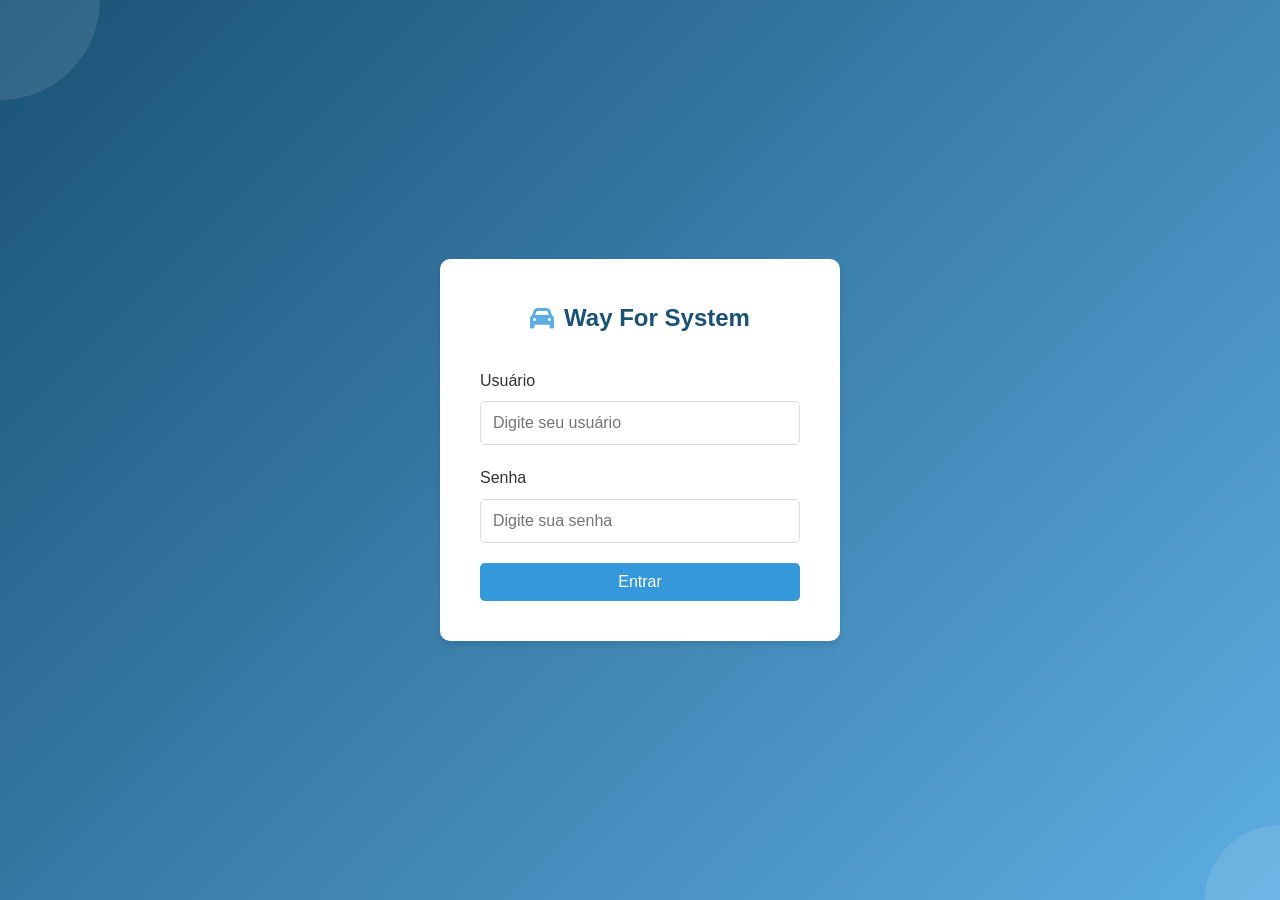
<file: index.html>
<!DOCTYPE html>
<html lang="pt-BR">
<head>
    <meta charset="UTF-8">
    <meta name="viewport" content="width=device-width, initial-scale=1.0">
    <title>Way For System - Gestão Automotiva</title>
    <link rel="stylesheet" href="https://cdnjs.cloudflare.com/ajax/libs/font-awesome/6.4.0/css/all.min.css">
    <style>
        :root {
            --primary: #1a5276;
            --secondary: #3498db;
            --accent: #e74c3c;
            --success: #27ae60;
            --warning: #f39c12;
            --light: #ecf0f1;
            --dark: #2c3e50;
            --shadow: 0 4px 6px rgba(0,0,0,0.1);
            --water-blue: #5dade2;
            --soap: #aed6f1;
        }

        * {
            margin: 0;
            padding: 0;
            box-sizing: border-box;
            font-family: 'Segoe UI', Tahoma, Geneva, Verdana, sans-serif;
        }

        body {
            background-color: #f5f7fa;
            color: #333;
            line-height: 1.6;
            background-image: linear-gradient(to bottom right, #e8f4f8, #d6eaf8);
        }

        .login-container {
            display: flex;
            justify-content: center;
            align-items: center;
            min-height: 100vh;
            background: linear-gradient(135deg, var(--primary), var(--water-blue));
            padding: 20px;
            position: relative;
            overflow: hidden;
        }

        .login-container::before {
            content: "";
            position: absolute;
            width: 200px;
            height: 200px;
            background: rgba(255, 255, 255, 0.1);
            border-radius: 50%;
            top: -100px;
            left: -100px;
        }

        .login-container::after {
            content: "";
            position: absolute;
            width: 150px;
            height: 150px;
            background: rgba(255, 255, 255, 0.1);
            border-radius: 50%;
            bottom: -75px;
            right: -75px;
        }

        .login-form {
            background: white;
            padding: 40px;
            border-radius: 10px;
            box-shadow: var(--shadow);
            width: 100%;
            max-width: 400px;
            position: relative;
            z-index: 1;
        }

        .login-form h2 {
            text-align: center;
            margin-bottom: 30px;
            color: var(--primary);
            display: flex;
            align-items: center;
            justify-content: center;
            gap: 10px;
        }

        .login-form h2 i {
            color: var(--water-blue);
        }

        .form-group {
            margin-bottom: 20px;
        }

        .form-group label {
            display: block;
            margin-bottom: 8px;
            font-weight: 500;
        }

        .form-group input {
            width: 100%;
            padding: 12px;
            border: 1px solid #ddd;
            border-radius: 5px;
            font-size: 16px;
            transition: border 0.3s;
        }

        .form-group input:focus {
            border-color: var(--water-blue);
            outline: none;
        }

        .btn {
            display: inline-block;
            padding: 10px 20px;
            background: var(--secondary);
            color: white;
            border: none;
            border-radius: 5px;
            font-size: 16px;
            cursor: pointer;
            transition: background 0.3s;
            text-decoration: none;
        }

        .btn:hover {
            background: #2980b9;
        }

        .btn-success {
            background: var(--success);
        }

        .btn-success:hover {
            background: #219653;
        }

        .btn-warning {
            background: var(--warning);
        }

        .btn-warning:hover {
            background: #e67e22;
        }

        .btn-danger {
            background: var(--accent);
        }

        .btn-danger:hover {
            background: #c0392b;
        }

        .btn-block {
            display: block;
            width: 100%;
        }

        .btn-sm {
            padding: 5px 10px;
            font-size: 14px;
        }

        .app-container {
            display: none;
        }

        header {
            background: var(--primary);
            color: white;
            padding: 15px 0;
            box-shadow: var(--shadow);
            position: relative;
            overflow: hidden;
        }

        header::before {
            content: "";
            position: absolute;
            width: 100%;
            height: 5px;
            background: var(--water-blue);
            bottom: 0;
            left: 0;
        }

        .header-content {
            display: flex;
            justify-content: space-between;
            align-items: center;
            max-width: 1200px;
            margin: 0 auto;
            padding: 0 20px;
        }

        .logo {
            font-size: 24px;
            font-weight: bold;
            display: flex;
            align-items: center;
            gap: 10px;
        }

        .logo::before {
            content: "🚗";
            font-size: 28px;
        }

        .user-info {
            display: flex;
            align-items: center;
            gap: 10px;
        }

        .user-info button {
            background: transparent;
            border: none;
            color: white;
            cursor: pointer;
            padding: 5px 10px;
            border-radius: 4px;
            transition: background 0.3s;
        }

        .user-info button:hover {
            background: rgba(255, 255, 255, 0.1);
        }

        nav {
            background: white;
            box-shadow: var(--shadow);
        }

        .nav-container {
            max-width: 1200px;
            margin: 0 auto;
            padding: 0 20px;
        }

        .nav-tabs {
            display: flex;
            list-style: none;
            flex-wrap: wrap;
        }

        .nav-tabs li {
            padding: 15px 20px;
            cursor: pointer;
            border-bottom: 3px solid transparent;
            transition: all 0.3s;
            position: relative;
        }

        .nav-tabs li.active {
            border-bottom: 3px solid var(--secondary);
            color: var(--secondary);
            font-weight: 500;
        }

        .nav-tabs li:hover {
            background: #f8f9fa;
        }

        .main-content {
            max-width: 1200px;
            margin: 20px auto;
            padding: 0 20px;
        }

        .tab-content {
            display: none;
            background: white;
            border-radius: 8px;
            box-shadow: var(--shadow);
            padding: 20px;
            margin-top: 20px;
        }

        .tab-content.active {
            display: block;
        }

        .page-header {
            display: flex;
            justify-content: space-between;
            align-items: center;
            margin-bottom: 20px;
            padding-bottom: 10px;
            border-bottom: 1px solid #eee;
        }

        .page-header h2 {
            color: var(--primary);
        }

        .stats-container {
            display: grid;
            grid-template-columns: repeat(auto-fit, minmax(200px, 1fr));
            gap: 20px;
            margin-bottom: 30px;
        }

        .stat-card {
            background: white;
            border-radius: 8px;
            box-shadow: var(--shadow);
            padding: 20px;
            text-align: center;
            border-top: 4px solid var(--secondary);
            transition: transform 0.3s;
        }

        .stat-card:hover {
            transform: translateY(-5px);
        }

        .stat-card h3 {
            font-size: 14px;
            color: #7f8c8d;
            margin-bottom: 10px;
        }

        .stat-card .value {
            font-size: 28px;
            font-weight: bold;
            color: var(--primary);
        }

        .stat-card.success {
            border-top-color: var(--success);
        }

        .stat-card.warning {
            border-top-color: var(--warning);
        }

        .stat-card.danger {
            border-top-color: var(--accent);
        }

        table {
            width: 100%;
            border-collapse: collapse;
            margin-top: 20px;
        }

        table th, table td {
            padding: 12px 15px;
            text-align: left;
            border-bottom: 1px solid #eee;
        }

        table th {
            background: #f8f9fa;
            font-weight: 600;
            color: var(--primary);
        }

        table tr:hover {
            background: #f8f9fa;
        }

        .status-badge {
            display: inline-block;
            padding: 5px 10px;
            border-radius: 20px;
            font-size: 12px;
            font-weight: 500;
        }

        .status-pago {
            background: #d5f4e6;
            color: var(--success);
        }

        .status-pendente {
            background: #fef5e7;
            color: var(--warning);
        }

        .status-vencido {
            background: #fde8e6;
            color: var(--accent);
        }

        .form-row {
            display: grid;
            grid-template-columns: repeat(auto-fit, minmax(200px, 1fr));
            gap: 15px;
            margin-bottom: 15px;
        }

        .form-control {
            margin-bottom: 15px;
        }

        .form-control label {
            display: block;
            margin-bottom: 5px;
            font-weight: 500;
        }

        .form-control input, .form-control select {
            width: 100%;
            padding: 10px;
            border: 1px solid #ddd;
            border-radius: 5px;
        }

        .form-control input:focus, .form-control select:focus {
            border-color: var(--water-blue);
            outline: none;
        }

        .alert {
            padding: 12px 15px;
            border-radius: 5px;
            margin-bottom: 20px;
        }

        .alert-success {
            background: #d5f4e6;
            color: var(--success);
            border: 1px solid #a3e4c1;
        }

        .alert-warning {
            background: #fef5e7;
            color: var(--warning);
            border: 1px solid #fad7a0;
        }

        .alert-danger {
            background: #fde8e6;
            color: var(--accent);
            border: 1px solid #f5b7b1;
        }

        .modal {
            display: none;
            position: fixed;
            top: 0;
            left: 0;
            width: 100%;
            height: 100%;
            background: rgba(0,0,0,0.5);
            z-index: 1000;
            justify-content: center;
            align-items: center;
            padding: 20px;
        }

        .modal-content {
            background: white;
            border-radius: 8px;
            width: 100%;
            max-width: 500px;
            padding: 20px;
            box-shadow: 0 5px 15px rgba(0,0,0,0.2);
            max-height: 90vh;
            overflow-y: auto;
        }

        .modal-header {
            display: flex;
            justify-content: space-between;
            align-items: center;
            margin-bottom: 20px;
            padding-bottom: 10px;
            border-bottom: 1px solid #eee;
        }

        .modal-header h3 {
            color: var(--primary);
        }

        .close-modal {
            background: none;
            border: none;
            font-size: 20px;
            cursor: pointer;
            color: #7f8c8d;
        }

        .report-filters {
            background: #f8f9fa;
            padding: 20px;
            border-radius: 8px;
            margin-bottom: 20px;
        }

        .report-summary {
            display: grid;
            grid-template-columns: repeat(auto-fit, minmax(200px, 1fr));
            gap: 15px;
            margin-bottom: 20px;
        }

        .summary-card {
            background: white;
            border-radius: 8px;
            padding: 15px;
            box-shadow: var(--shadow);
            text-align: center;
        }

        .summary-card h4 {
            font-size: 14px;
            color: #7f8c8d;
            margin-bottom: 10px;
        }

        .summary-card .value {
            font-size: 20px;
            font-weight: bold;
            color: var(--primary);
        }

        .print-btn {
            margin-bottom: 20px;
        }

        .tabs-container {
            display: flex;
            margin-bottom: 20px;
            border-bottom: 1px solid #ddd;
        }

        .tab-button {
            padding: 10px 20px;
            background: none;
            border: none;
            cursor: pointer;
            border-bottom: 3px solid transparent;
            transition: all 0.3s;
        }

        .tab-button.active {
            border-bottom: 3px solid var(--secondary);
            color: var(--secondary);
            font-weight: 500;
        }

        .tab-panel {
            display: none;
        }

        .tab-panel.active {
            display: block;
        }

        .login-info {
            margin-top: 20px;
            text-align: center;
            font-size: 14px;
            color: #7f8c8d;
            background: #f8f9fa;
            padding: 10px;
            border-radius: 5px;
        }

        .produtos-container {
            margin: 15px 0;
            padding: 15px;
            border: 1px solid #ddd;
            border-radius: 5px;
            background: #f9f9f9;
        }

        .lista-produtos {
            list-style: none;
            margin: 10px 0;
            padding: 0;
        }

        .lista-produtos li {
            padding: 8px;
            margin: 5px 0;
            background: white;
            border-radius: 4px;
            display: flex;
            justify-content: space-between;
            align-items: center;
        }

        .produto-quantidade {
            display: flex;
            gap: 10px;
            align-items: center;
        }

        .produto-quantidade input {
            width: 80px;
        }

        .financeiro-summary {
            display: grid;
            grid-template-columns: repeat(auto-fit, minmax(200px, 1fr));
            gap: 15px;
            margin: 20px 0;
        }

        .report-table {
            width: 100%;
            border-collapse: collapse;
            margin-top: 15px;
        }

        .report-table th,
        .report-table td {
            border: 1px solid #ddd;
            padding: 10px;
            text-align: left;
        }

        .report-table th {
            background-color: #f8f9fa;
            font-weight: 600;
        }

        .report-table tr:nth-child(even) {
            background-color: #f9f9f9;
        }

        @media (max-width: 768px) {
            .nav-tabs {
                flex-direction: column;
            }

            .stats-container {
                grid-template-columns: 1fr;
            }

            .form-row {
                grid-template-columns: 1fr;
            }

            .report-summary {
                grid-template-columns: 1fr;
            }

            .page-header {
                flex-direction: column;
                align-items: flex-start;
                gap: 10px;
            }

            .header-content {
                flex-direction: column;
                gap: 10px;
                text-align: center;
            }

            .modal-content {
                padding: 15px;
            }

            table {
                display: block;
                overflow-x: auto;
            }
        }

        @media print {
            header, nav, .page-header button, .print-btn {
                display: none !important;
            }

            .tab-content {
                box-shadow: none;
                padding: 0;
            }

            body {
                background: white;
            }
        }
    </style>
<base target="_blank">
</head>
<body>
    <!-- Tela de Login -->
    <div class="login-container" id="loginScreen">
        <div class="login-form">
            <h2><i class="fas fa-car"></i> Way For System</h2>
            <div class="form-group">
                <label for="username">Usuário</label>
                <input type="text" id="username" placeholder="Digite seu usuário" autocomplete="username">
            </div>
            <div class="form-group">
                <label for="password">Senha</label>
                <input type="password" id="password" placeholder="Digite sua senha" autocomplete="current-password">
            </div>
            <button class="btn btn-block" id="loginBtn">Entrar</button>
        </div>
    </div>

    <!-- Sistema Principal -->
    <div class="app-container" id="appScreen">
        <header>
            <div class="header-content">
                <div class="logo">Way For System</div>
                <div class="user-info">
                    <span id="userName">Administrador</span>
                    <button id="logoutBtn"><i class="fas fa-sign-out-alt"></i> Sair</button>
                </div>
            </div>
        </header>

        <nav>
            <div class="nav-container">
                <ul class="nav-tabs">
                    <li class="active" data-tab="dashboard">Dashboard</li>
                    <li data-tab="clientes">Clientes</li>
                    <li data-tab="lavagens">Lavagens</li>
                    <li data-tab="estoque">Estoque</li>
                    <li data-tab="relatorios">Relatórios</li>
                    <li data-tab="admin" id="navAdmin" style="display:none; color: var(--accent);">⚙ Painel Administrativo</li>
                </ul>
            </div>
        </nav>

        <div class="main-content">
            <!-- Dashboard -->
            <div class="tab-content active" id="dashboard">
                <div class="page-header">
                    <h2>Dashboard</h2>
                    <div>
                        <button class="btn" id="refreshDashboard"><i class="fas fa-sync-alt"></i> Atualizar</button>
                    </div>
                </div>

                <div class="stats-container">
                    <div class="stat-card">
                        <h3>Clientes Ativos</h3>
                        <div class="value" id="clientesAtivos">0</div>
                    </div>
                    <div class="stat-card success">
                        <h3>Receita Total (R$)</h3>
                        <div class="value" id="receitaTotal">0</div>
                    </div>
                    <div class="stat-card warning">
                        <h3>Inadimplentes</h3>
                        <div class="value" id="inadimplentes">0</div>
                    </div>
                    <div class="stat-card danger">
                        <h3>A Receber (R$)</h3>
                        <div class="value" id="aReceber">0</div>
                    </div>
                    <div class="stat-card">
                        <h3>Lavagens Avulsas</h3>
                        <div class="value" id="lavagensAvulsas">0</div>
                    </div>
                    <div class="stat-card success">
                        <h3>Lucro Estimado (R$)</h3>
                        <div class="value" id="lucroTotal">0</div>
                    </div>
                </div>

                <div class="page-header">
                    <h3>Últimas Lavagens</h3>
                </div>
                <table id="ultimasLavagens">
                    <thead>
                        <tr>
                            <th>Data</th>
                            <th>Cliente</th>
                            <th>Placa</th>
                            <th>Serviço</th>
                            <th>Funcionário</th>
                            <th>Tipo</th>
                        </tr>
                    </thead>
                    <tbody>
                        <!-- Dados serão preenchidos via JavaScript -->
                    </tbody>
                </table>
            </div>

            <!-- Clientes -->
            <div class="tab-content" id="clientes">
                <div class="page-header">
                    <h2>Gestão de Clientes</h2>
                    <div>
                        <button class="btn" id="addClienteBtn"><i class="fas fa-plus"></i> Novo Cliente</button>
                    </div>
                </div>

                <div class="alert alert-warning" id="clienteAlert" style="display: none;"></div>

                <table id="clientesTable">
                    <thead>
                        <tr>
                            <th>Nome</th>
                            <th>Telefone</th>
                            <th>Placa</th>
                            <th>Veículo</th>
                            <th>Plano</th>
                            <th>Mensalidade</th>
                            <th>Vencimento</th>
                            <th>Status</th>
                            <th>Ações</th>
                        </tr>
                    </thead>
                    <tbody>
                        <!-- Dados serão preenchidos via JavaScript -->
                    </tbody>
                </table>
            </div>

            <!-- Lavagens -->
            <div class="tab-content" id="lavagens">
                <div class="page-header">
                    <h2>Controle de Lavagens</h2>
                    <div>
                        <button class="btn" id="addLavagemBtn"><i class="fas fa-plus"></i> Nova Lavagem</button>
                    </div>
                </div>

                <div class="tabs-container">
                    <button class="tab-button active" data-tab="lavagens-assinantes">Lavagens de Assinantes</button>
                    <button class="tab-button" data-tab="lavagens-avulsas">Lavagens Avulsas</button>
                    <button class="tab-button" data-tab="lavagens-vendas">Venda de Produtos</button>
                    <button class="tab-button" data-tab="lavagens-servicos">Prestação de Serviço</button>
                </div>

                <div class="alert alert-success" id="lavagemAlert" style="display: none;"></div>

                <div class="tab-panel active" id="lavagens-assinantes">
                    <table id="lavagensTable">
                        <thead>
                            <tr>
                                <th>Data</th>
                                <th>Cliente</th>
                                <th>Placa</th>
                                <th>Serviço</th>
                                <th>Funcionário</th>
                                <th>Observações</th>
                                <th>Ações</th>
                            </tr>
                        </thead>
                        <tbody>
                            <!-- Dados serão preenchidos via JavaScript -->
                        </tbody>
                    </table>
                </div>

                <div class="tab-panel" id="lavagens-avulsas">
                    <table id="lavagensAvulsasTable">
                        <thead>
                            <tr>
                                <th>Data</th>
                                <th>Cliente</th>
                                <th>Placa</th>
                                <th>Serviço</th>
                                <th>Funcionário</th>
                                <th>Preço (R$)</th>
                                <th>Observações</th>
                                <th>Ações</th>
                            </tr>
                        </thead>
                        <tbody>
                            <!-- Dados serão preenchidos via JavaScript -->
                        </tbody>
                    </table>
                </div>

                <!-- Venda de Produtos -->
                <div class="tab-panel" id="lavagens-vendas">
                    <div class="page-header" style="margin-top:15px;">
                        <h3>Vendas de Produtos</h3>
                        <button class="btn" id="addVendaBtn"><i class="fas fa-plus"></i> Nova Venda</button>
                    </div>
                    <table id="vendasTable">
                        <thead>
                            <tr>
                                <th>Data</th>
                                <th>Cliente</th>
                                <th>Produto</th>
                                <th>Qtd</th>
                                <th>Valor Unit.</th>
                                <th>Total (R$)</th>
                                <th>Funcionário</th>
                                <th>Ações</th>
                            </tr>
                        </thead>
                        <tbody id="vendasTableBody">
                            <tr><td colspan="8" style="text-align:center; color:#999;">Nenhuma venda registrada</td></tr>
                        </tbody>
                    </table>
                </div>

                <!-- Prestação de Serviço -->
                <div class="tab-panel" id="lavagens-servicos">
                    <div class="page-header" style="margin-top:15px;">
                        <h3>Prestação de Serviços</h3>
                        <button class="btn" id="addServicoBtn"><i class="fas fa-plus"></i> Novo Serviço</button>
                    </div>
                    <table id="servicosTable">
                        <thead>
                            <tr>
                                <th>Data</th>
                                <th>Cliente</th>
                                <th>Placa</th>
                                <th>Serviço</th>
                                <th>Descrição</th>
                                <th>Valor (R$)</th>
                                <th>Funcionário</th>
                                <th>Status</th>
                                <th>Ações</th>
                            </tr>
                        </thead>
                        <tbody id="servicosTableBody">
                            <tr><td colspan="9" style="text-align:center; color:#999;">Nenhum serviço registrado</td></tr>
                        </tbody>
                    </table>
                </div>
            </div>

            <!-- Estoque -->
            <div class="tab-content" id="estoque">
                <div class="page-header">
                    <h2>Controle de Estoque</h2>
                    <div>
                        <button class="btn" id="addProdutoBtn"><i class="fas fa-plus"></i> Novo Produto</button>
                    </div>
                </div>

                <div class="alert alert-warning" id="estoqueAlert" style="display: none;"></div>

                <table id="estoqueTable">
                    <thead>
                        <tr>
                            <th>Produto</th>
                            <th>Categoria</th>
                            <th>Unidade</th>
                            <th>Estoque</th>
                            <th>Estoque Mínimo</th>
                            <th>Preço Unitário</th>
                            <th>Valor Total</th>
                            <th>Ações</th>
                        </tr>
                    </thead>
                    <tbody>
                        <!-- Dados serão preenchidos via JavaScript -->
                    </tbody>
                </table>
            </div>

            <!-- Relatórios -->
            <div class="tab-content" id="relatorios">
                <div class="page-header">
                    <h2>Relatórios</h2>
                    <div>
                        <button class="btn btn-success" id="imprimirRelatorio"><i class="fas fa-print"></i> Imprimir</button>
                    </div>
                </div>

                <div class="report-filters">
                    <h3>Filtros do Relatório</h3>
                    <div class="form-row">
                        <div class="form-control">
                            <label for="tipoRelatorio">Tipo de Relatório</label>
                            <select id="tipoRelatorio">
                                <option value="lavagens">Lavagens</option>
                                <option value="financeiro">Financeiro</option>
                                <option value="clientes">Clientes</option>
                                <option value="estoque">Estoque</option>
                            </select>
                        </div>
                        <div class="form-control">
                            <label for="periodo">Período</label>
                            <select id="periodo">
                                <option value="hoje">Hoje</option>
                                <option value="semana">Esta Semana</option>
                                <option value="mes" selected>Este Mês</option>
                                <option value="trimestre">Este Trimestre</option>
                                <option value="ano">Este Ano</option>
                                <option value="personalizado">Personalizado</option>
                            </select>
                        </div>
                        <div class="form-control" id="dataInicioContainer" style="display: none;">
                            <label for="dataInicio">Data Início</label>
                            <input type="date" id="dataInicio">
                        </div>
                        <div class="form-control" id="dataFimContainer" style="display: none;">
                            <label for="dataFim">Data Fim</label>
                            <input type="date" id="dataFim">
                        </div>
                    </div>
                    <button class="btn btn-primary" id="gerarRelatorio"><i class="fas fa-chart-bar"></i> Gerar Relatório</button>
                </div>

                <div class="report-summary" id="resumoRelatorio" style="display: none;">
                    <div class="summary-card">
                        <h4>Total Registros</h4>
                        <div class="value" id="totalRegistros">0</div>
                    </div>
                    <div class="summary-card">
                        <h4>Receita Total</h4>
                        <div class="value" id="receitaPeriodo">R$ 0</div>
                    </div>
                    <div class="summary-card">
                        <h4>Lucro Estimado</h4>
                        <div class="value" id="lucroPeriodo">R$ 0</div>
                    </div>
                    <div class="summary-card">
                        <h4>Clientes Ativos</h4>
                        <div class="value" id="clientesPeriodo">0</div>
                    </div>
                </div>

                <div id="conteudoRelatorio">
                    <!-- Conteúdo do relatório será gerado aqui -->
                </div>
            </div>
        </div>
    </div>

    <!-- Painel Administrativo (apenas admin) -->
    <div class="tab-content" id="admin">
        <div class="page-header">
            <h2>⚙ Painel Administrativo</h2>
        </div>

        <div class="tabs-container">
            <button class="tab-button active" data-subtab="admin-usuarios">Usuários</button>
            <button class="tab-button" data-subtab="admin-permissoes">Permissões</button>
        </div>

        <!-- Usuários -->
        <div class="tab-panel active" id="admin-usuarios">
            <div class="page-header" style="margin-top:15px;">
                <h3>Gerenciamento de Usuários</h3>
                <button class="btn" id="addUsuarioBtn"><i class="fas fa-plus"></i> Novo Usuário</button>
            </div>
            <div class="alert" id="adminAlert" style="display:none;"></div>
            <table id="usuariosTable">
                <thead>
                    <tr>
                        <th>Nome</th>
                        <th>Usuário</th>
                        <th>Nível</th>
                        <th>Status</th>
                        <th>Ações</th>
                    </tr>
                </thead>
                <tbody></tbody>
            </table>
        </div>

        <!-- Permissões -->
        <div class="tab-panel" id="admin-permissoes">
            <div style="margin-top:15px;">
                <h3>Níveis de Acesso</h3>
                <div class="stats-container" style="margin-top:20px;">
                    <div class="stat-card">
                        <h3>👑 Administrador</h3>
                        <p style="font-size:13px; color:#555; margin-top:8px;">Acesso total: Dashboard, Clientes, Lavagens, Estoque, Relatórios e Painel Administrativo.</p>
                    </div>
                    <div class="stat-card warning">
                        <h3>🧑‍💼 Gerente</h3>
                        <p style="font-size:13px; color:#555; margin-top:8px;">Acesso a: Estoque, Lavagens e Clientes.</p>
                    </div>
                    <div class="stat-card success">
                        <h3>👷 Funcionário</h3>
                        <p style="font-size:13px; color:#555; margin-top:8px;">Acesso a: Lavagens e Clientes.</p>
                    </div>
                </div>
            </div>
        </div>
    </div>

    <!-- Modal para adicionar/editar cliente -->
    <div class="modal" id="clienteModal">
        <div class="modal-content">
            <div class="modal-header">
                <h3 id="clienteModalTitle">Adicionar Cliente</h3>
                <button class="close-modal">&times;</button>
            </div>
            <form id="clienteForm">
                <div class="form-row">
                    <div class="form-control">
                        <label for="clienteNome">Nome</label>
                        <input type="text" id="clienteNome" required>
                    </div>
                    <div class="form-control">
                        <label for="clienteTelefone">Telefone</label>
                        <input type="text" id="clienteTelefone">
                    </div>
                </div>
                <div class="form-row">
                    <div class="form-control">
                        <label for="clientePlaca">Placa</label>
                        <input type="text" id="clientePlaca" required>
                    </div>
                    <div class="form-control">
                        <label for="clienteVeiculo">Tipo de Veículo</label>
                        <select id="clienteVeiculo" onchange="toggleOutroVeiculo(this)">
                            <option value="Carro">Carro</option>
                            <option value="Moto">Moto</option>
                            <option value="SUV">SUV</option>
                            <option value="Caminhonete">Caminhonete</option>
                            <option value="Outro">Outro</option>
                        </select>
                    </div>
                </div>
                <div class="form-row" id="outroVeiculoRow" style="display:none;">
                    <div class="form-control">
                        <label for="clienteVeiculoOutro">Descreva o tipo de veículo</label>
                        <input type="text" id="clienteVeiculoOutro" placeholder="Ex: Caminhão, Van, Micro-ônibus...">
                    </div>
                </div>
                <div class="form-row">
                    <div class="form-control">
                        <label for="clientePlano">Plano</label>
                        <select id="clientePlano">
                            <option value="Mensal">Mensal</option>
                            <option value="Trimestral">Trimestral</option>
                            <option value="Semestral">Semestral</option>
                            <option value="Anual">Anual</option>
                        </select>
                    </div>
                    <div class="form-control">
                        <label for="clienteMensalidade">Mensalidade (R$)</label>
                        <input type="number" id="clienteMensalidade" value="500" required>
                    </div>
                </div>
                <div class="form-row">
                    <div class="form-control">
                        <label for="clienteInicio">Data de Início</label>
                        <input type="date" id="clienteInicio" required>
                    </div>
                    <div class="form-control">
                        <label for="clienteVencimento">Data de Vencimento</label>
                        <input type="date" id="clienteVencimento" required>
                    </div>
                </div>
                <div class="form-control">
                    <label for="clienteStatus">Status do Pagamento</label>
                    <select id="clienteStatus">
                        <option value="Pago">Pago</option>
                        <option value="Pendente">Pendente</option>
                        <option value="Vencido">Vencido</option>
                    </select>
                </div>
                <div class="form-control">
                    <label for="clienteObservacoes">Observações</label>
                    <input type="text" id="clienteObservacoes">
                </div>
                <div style="margin-top: 20px; display: flex; gap: 10px;">
                    <button type="submit" class="btn btn-success">Salvar</button>
                    <button type="button" class="btn btn-danger close-modal">Cancelar</button>
                </div>
            </form>
        </div>
    </div>

    <!-- Modal para adicionar lavagem -->
    <div class="modal" id="lavagemModal">
        <div class="modal-content">
            <div class="modal-header">
                <h3>Registrar Lavagem</h3>
                <button class="close-modal">&times;</button>
            </div>
            <form id="lavagemForm">
                <div class="form-row">
                    <div class="form-control">
                        <label for="lavagemData">Data</label>
                        <input type="date" id="lavagemData" required>
                    </div>
                    <div class="form-control">
                        <label for="lavagemTipo">Tipo de Lavagem</label>
                        <select id="lavagemTipo" required>
                            <option value="assinante">Lavagem de Assinante</option>
                            <option value="avulsa">Lavagem Avulsa</option>
                        </select>
                    </div>
                </div>
                <div class="form-row">
                    <div class="form-control">
                        <label for="lavagemCliente">Cliente</label>
                        <select id="lavagemCliente" required>
                            <!-- Opções serão preenchidas via JavaScript -->
                        </select>
                    </div>
                    <div class="form-control">
                        <label for="lavagemPlaca">Placa</label>
                        <input type="text" id="lavagemPlaca" required>
                    </div>
                </div>
                <div class="form-row">
                    <div class="form-control">
                        <label for="lavagemServico">Tipo de Serviço</label>
                        <select id="lavagemServico" required>
                            <option value="Lavagem Simples">Lavagem Simples</option>
                            <option value="Lavagem Completa">Lavagem Completa</option>
                            <option value="Lavagem com Cera">Lavagem com Cera</option>
                            <option value="Polimento">Polimento</option>
                            <option value="Higienização">Higienização</option>
                        </select>
                    </div>
                    <div class="form-control" id="precoContainer">
                        <label for="precolavagem">Preço Unitário (R$)</label>
                        <input type="number" id="precolavagem" step="0.01" min="0" placeholder="0,00">
                    </div>
                </div>

                <!-- Seção de produtos utilizados -->
                <div class="produtos-container">
                    <h4>Produtos Utilizados</h4>
                    <div class="form-row">
                        <div class="form-control">
                            <label for="lavagemProdutos">Produto</label>
                            <select id="lavagemProdutos">
                                <!-- Opções preenchidas via JavaScript -->
                            </select>
                        </div>
                        <div class="form-control produto-quantidade">
                            <label for="produtoQuantidadeUsada">Quantidade</label>
                            <input type="number" id="produtoQuantidadeUsada" min="1" value="1">
                        </div>
                    </div>
                    <button type="button" class="btn" id="adicionarProdutoBtn">
                        <i class="fas fa-plus"></i> Adicionar Produto
                    </button>
                    <ul class="lista-produtos" id="listaProdutosUtilizados">
                        <!-- Produtos adicionados aparecerão aqui -->
                    </ul>
                </div>

                <div class="form-control">
                    <label for="lavagemFuncionario">Funcionário Responsável</label>
                    <input type="text" id="lavagemFuncionario" required>
                </div>
                <div class="form-control">
                    <label for="lavagemObservacoes">Observações</label>
                    <input type="text" id="lavagemObservacoes">
                </div>
                <div style="margin-top: 20px; display: flex; gap: 10px;">
                    <button type="submit" class="btn btn-success">Registrar</button>
                    <button type="button" class="btn btn-danger close-modal">Cancelar</button>
                </div>
            </form>
        </div>
    </div>

    <!-- Modal para adicionar produto -->
    <div class="modal" id="produtoModal">
        <div class="modal-content">
            <div class="modal-header">
                <h3 id="produtoModalTitle">Adicionar Produto</h3>
                <button class="close-modal">&times;</button>
            </div>
            <form id="produtoForm">
                <div class="form-row">
                    <div class="form-control">
                        <label for="produtoNome">Produto</label>
                        <input type="text" id="produtoNome" required>
                    </div>
                    <div class="form-control">
                        <label for="produtoCategoria">Categoria</label>
                        <select id="produtoCategoria" required>
                            <option value="Limpeza">Limpeza</option>
                            <option value="Químico">Químico</option>
                            <option value="Acessório">Acessório</option>
                            <option value="Ferragem">Ferragem</option>
                            <option value="Outros">Outros</option>
                        </select>
                    </div>
                </div>
                <div class="form-row">
                    <div class="form-control">
                        <label for="produtoUnidade">Unidade</label>
                        <select id="produtoUnidade" required>
                            <option value="Unidade">Unidade</option>
                            <option value="Litro">Litro</option>
                            <option value="Kg">Kg</option>
                            <option value="Pacote">Pacote</option>
                            <option value="Caixa">Caixa</option>
                        </select>
                    </div>
                    <div class="form-control">
                        <label for="produtoQuantidade">Quantidade em Estoque</label>
                        <input type="number" id="produtoQuantidade" required>
                    </div>
                </div>
                <div class="form-row">
                    <div class="form-control">
                        <label for="produtoEstoqueMin">Estoque Mínimo</label>
                        <input type="number" id="produtoEstoqueMin" required>
                    </div>
                    <div class="form-control">
                        <label for="produtoPreco">Preço Unitário (R$)</label>
                        <input type="number" step="0.01" id="produtoPreco" required>
                    </div>
                </div>
                <div style="margin-top: 20px; display: flex; gap: 10px;">
                    <button type="submit" class="btn btn-success">Salvar</button>
                    <button type="button" class="btn btn-danger close-modal">Cancelar</button>
                </div>
            </form>
        </div>
    </div>

    <!-- Modal para venda de produto -->
    <div class="modal" id="vendaModal">
        <div class="modal-content">
            <div class="modal-header">
                <h3>Registrar Venda de Produto</h3>
                <button class="close-modal">&times;</button>
            </div>
            <form id="vendaForm">
                <div class="form-row">
                    <div class="form-control">
                        <label for="vendaData">Data</label>
                        <input type="date" id="vendaData" required>
                    </div>
                    <div class="form-control">
                        <label for="vendaCliente">Cliente</label>
                        <select id="vendaCliente" required>
                            <option value="">Selecione um cliente</option>
                            <option value="avulso">Cliente Avulso</option>
                        </select>
                    </div>
                </div>
                <div class="form-row">
                    <div class="form-control">
                        <label for="vendaProduto">Produto</label>
                        <select id="vendaProduto" required>
                            <option value="">Selecione o produto</option>
                        </select>
                    </div>
                    <div class="form-control">
                        <label for="vendaQuantidade">Quantidade</label>
                        <input type="number" id="vendaQuantidade" min="1" value="1" required>
                    </div>
                </div>
                <div class="form-row">
                    <div class="form-control">
                        <label for="vendaValorUnit">Valor Unitário (R$)</label>
                        <input type="number" step="0.01" id="vendaValorUnit" required>
                    </div>
                    <div class="form-control">
                        <label for="vendaFuncionario">Funcionário</label>
                        <input type="text" id="vendaFuncionario" required>
                    </div>
                </div>
                <div class="form-control">
                    <label for="vendaObs">Observações</label>
                    <input type="text" id="vendaObs">
                </div>
                <div style="margin-top:20px; display:flex; gap:10px;">
                    <button type="submit" class="btn btn-success">Registrar Venda</button>
                    <button type="button" class="btn btn-danger close-modal">Cancelar</button>
                </div>
            </form>
        </div>
    </div>

    <!-- Modal para prestação de serviço -->
    <div class="modal" id="servicoModal">
        <div class="modal-content">
            <div class="modal-header">
                <h3>Registrar Prestação de Serviço</h3>
                <button class="close-modal">&times;</button>
            </div>
            <form id="servicoForm">
                <div class="form-row">
                    <div class="form-control">
                        <label for="servicoData">Data</label>
                        <input type="date" id="servicoData" required>
                    </div>
                    <div class="form-control">
                        <label for="servicoCliente">Cliente</label>
                        <select id="servicoCliente" required>
                            <option value="">Selecione um cliente</option>
                            <option value="avulso">Cliente Avulso</option>
                        </select>
                    </div>
                </div>
                <div class="form-row">
                    <div class="form-control">
                        <label for="servicoPlaca">Placa</label>
                        <input type="text" id="servicoPlaca" required>
                    </div>
                    <div class="form-control">
                        <label for="servicoTipo">Tipo de Serviço</label>
                        <select id="servicoTipo" required>
                            <option value="Polimento">Polimento</option>
                            <option value="Cristalização">Cristalização</option>
                            <option value="Higienização Interna">Higienização Interna</option>
                            <option value="Recuperação de Faróis">Recuperação de Faróis</option>
                            <option value="Tratamento de Couro">Tratamento de Couro</option>
                            <option value="Plotagem">Plotagem</option>
                            <option value="Outro">Outro</option>
                        </select>
                    </div>
                </div>
                <div class="form-row">
                    <div class="form-control">
                        <label for="servicoDescricao">Descrição</label>
                        <input type="text" id="servicoDescricao" placeholder="Detalhes do serviço">
                    </div>
                    <div class="form-control">
                        <label for="servicoValor">Valor (R$)</label>
                        <input type="number" step="0.01" id="servicoValor" required>
                    </div>
                </div>
                <div class="form-row">
                    <div class="form-control">
                        <label for="servicoFuncionario">Funcionário Responsável</label>
                        <input type="text" id="servicoFuncionario" required>
                    </div>
                    <div class="form-control">
                        <label for="servicoStatus">Status</label>
                        <select id="servicoStatus">
                            <option value="Pendente">Pendente</option>
                            <option value="Em Andamento">Em Andamento</option>
                            <option value="Concluído">Concluído</option>
                        </select>
                    </div>
                </div>
                <div style="margin-top:20px; display:flex; gap:10px;">
                    <button type="submit" class="btn btn-success">Registrar Serviço</button>
                    <button type="button" class="btn btn-danger close-modal">Cancelar</button>
                </div>
            </form>
        </div>
    </div>

    <!-- Modal para adicionar usuário -->
    <div class="modal" id="usuarioModal">
        <div class="modal-content">
            <div class="modal-header">
                <h3 id="usuarioModalTitle">Novo Usuário</h3>
                <button class="close-modal">&times;</button>
            </div>
            <form id="usuarioForm">
                <div class="form-row">
                    <div class="form-control">
                        <label for="usuarioNome">Nome Completo</label>
                        <input type="text" id="usuarioNome" required>
                    </div>
                    <div class="form-control">
                        <label for="usuarioLogin">Login</label>
                        <input type="text" id="usuarioLogin" required>
                    </div>
                </div>
                <div class="form-row">
                    <div class="form-control">
                        <label for="usuarioSenha">Senha</label>
                        <input type="password" id="usuarioSenha" placeholder="Deixe em branco para não alterar">
                    </div>
                    <div class="form-control">
                        <label for="usuarioNivel">Nível de Acesso</label>
                        <select id="usuarioNivel" required>
                            <option value="administrador">👑 Administrador</option>
                            <option value="gerente">🧑‍💼 Gerente</option>
                            <option value="funcionario">👷 Funcionário</option>
                        </select>
                    </div>
                </div>
                <div class="form-control">
                    <label for="usuarioStatusAtivo">Status</label>
                    <select id="usuarioStatusAtivo">
                        <option value="ativo">Ativo</option>
                        <option value="inativo">Inativo</option>
                    </select>
                </div>
                <div style="margin-top:20px; display:flex; gap:10px;">
                    <button type="submit" class="btn btn-success">Salvar Usuário</button>
                    <button type="button" class="btn btn-danger close-modal">Cancelar</button>
                </div>
            </form>
        </div>
    </div>

    <script>
        // ========== INTEGRAÇÃO COM API ==========
        const api = {
            async request(endpoint, options = {}) {
                try {
                    const response = await fetch(`/api${endpoint}`, {
                        headers: {
                            'Content-Type': 'application/json',
                            ...options.headers
                        },
                        ...options
                    });

                    if (response.status === 401) {
                        fazerLogout();
                        throw new Error('Sessão expirada');
                    }

                    return await response.json();
                } catch (error) {
                    console.error('Erro na API:', error);
                    throw error;
                }
            },

            async login(username, password) {
                return this.request('/login', {
                    method: 'POST',
                    body: JSON.stringify({ username, password })
                });
            },

            async logout() {
                return this.request('/logout', { method: 'POST' });
            },

            async getDashboard() {
                return this.request('/dashboard');
            },

            async getClientes() {
                return this.request('/clientes');
            },

            async saveCliente(cliente) {
                const endpoint = cliente.id ? `/clientes/${cliente.id}` : '/clientes';
                const method = cliente.id ? 'PUT' : 'POST';
                return this.request(endpoint, {
                    method,
                    body: JSON.stringify(cliente)
                });
            },

            async deleteCliente(id) {
                return this.request(`/clientes/${id}`, { method: 'DELETE' });
            },

            async getLavagens() {
                return this.request('/lavagens');
            },

            async saveLavagem(lavagem) {
                return this.request('/lavagens', {
                    method: 'POST',
                    body: JSON.stringify(lavagem)
                });
            },

            async deleteLavagem(id) {
                return this.request(`/lavagens/${id}`, { method: 'DELETE' });
            },

            async getProdutos() {
                return this.request('/produtos');
            },

            async saveProduto(produto) {
                const endpoint = produto.id ? `/produtos/${produto.id}` : '/produtos';
                const method = produto.id ? 'PUT' : 'POST';
                return this.request(endpoint, {
                    method,
                    body: JSON.stringify(produto)
                });
            },

            async deleteProduto(id) {
                return this.request(`/produtos/${id}`, { method: 'DELETE' });
            },

            async getFinanceiro() {
                return this.request('/financeiro');
            }
        };

        // Estado da aplicação
        let estado = {
            usuarioLogado: null,
            clienteEditando: null,
            produtoEditando: null,
            periodoRelatorio: 'mes',
            clientes: [],
            produtos: [],
            lavagens: []
        };

        document.addEventListener('DOMContentLoaded', function() {
            const hoje = new Date().toISOString().split('T')[0];
            document.getElementById('clienteInicio').value = hoje;
            document.getElementById('lavagemData').value = hoje;

            const vencimento = new Date();
            vencimento.setDate(vencimento.getDate() + 30);
            document.getElementById('clienteVencimento').value = vencimento.toISOString().split('T')[0];

            configurarEventos();
        });

        function buscarProdutoPorId(id) {
            const idNum = parseInt(id, 10);
            if (isNaN(idNum)) return null;
            return estado.produtos.find(p => p.id == idNum);
        }

        function configurarValidacaoPlaca() {
            const campoPlaca = document.getElementById('clientePlaca');
            campoPlaca.addEventListener('blur', function() {
                const placa = this.value.toUpperCase().trim();
                if (placa) {
                    const placaExistente = estado.clientes.find(cliente => {
                        if (estado.clienteEditando && cliente.id === estado.clienteEditando.id) {
                            return false;
                        }
                        return cliente.placa.toUpperCase() === placa;
                    });
                    if (placaExistente) {
                        this.style.borderColor = 'var(--accent)';
                        this.style.backgroundColor = '#fde8e6';
                        let mensagemErro = this.parentNode.querySelector('.placa-erro');
                        if (!mensagemErro) {
                            mensagemErro = document.createElement('div');
                            mensagemErro.className = 'placa-erro';
                            mensagemErro.style.color = 'var(--accent)';
                            mensagemErro.style.fontSize = '12px';
                            mensagemErro.style.marginTop = '5px';
                            this.parentNode.appendChild(mensagemErro);
                        }
                        mensagemErro.textContent = `Placa já cadastrada para: ${placaExistente.nome}`;
                    } else {
                        this.style.borderColor = '';
                        this.style.backgroundColor = '';
                        const mensagemErro = this.parentNode.querySelector('.placa-erro');
                        if (mensagemErro) mensagemErro.remove();
                    }
                }
            });
            campoPlaca.addEventListener('input', function() {
                this.style.borderColor = '';
                this.style.backgroundColor = '';
                const mensagemErro = this.parentNode.querySelector('.placa-erro');
                if (mensagemErro) mensagemErro.remove();
            });
        }

        function configurarEventos() {
            document.getElementById('loginBtn').addEventListener('click', fazerLogin);
            document.getElementById('password').addEventListener('keypress', function(e) {
                if (e.key === 'Enter') fazerLogin();
            });
            document.getElementById('logoutBtn').addEventListener('click', fazerLogout);

            document.querySelectorAll('.nav-tabs li').forEach(tab => {
                tab.addEventListener('click', function() {
                    const tabId = this.getAttribute('data-tab');
                    alternarAba(tabId);
                });
            });

            document.querySelectorAll('.tab-button').forEach(tab => {
                tab.addEventListener('click', function() {
                    const tabId = this.getAttribute('data-tab');
                    alternarSubAba(tabId);
                });
            });

            document.getElementById('addClienteBtn').addEventListener('click', function() {
                abrirModalCliente();
            });
            document.getElementById('addLavagemBtn').addEventListener('click', function() {
                abrirModalLavagem();
            });
            document.getElementById('addProdutoBtn').addEventListener('click', function() {
                abrirModalProduto();
            });

            // ✅ CORREÇÃO: Adicionar event listeners para botões faltantes
            document.getElementById('addVendaBtn').addEventListener('click', abrirModalVenda);
            document.getElementById('addServicoBtn').addEventListener('click', abrirModalServico);
            document.getElementById('addUsuarioBtn').addEventListener('click', () => abrirModalUsuario());

            document.getElementById('refreshDashboard').addEventListener('click', function() {
                carregarDashboard();
            });

            document.querySelectorAll('.close-modal').forEach(btn => {
                btn.addEventListener('click', function() {
                    fecharTodosModais();
                });
            });

            document.getElementById('clienteForm').addEventListener('submit', salvarCliente);
            document.getElementById('lavagemForm').addEventListener('submit', salvarLavagem);
            document.getElementById('produtoForm').addEventListener('submit', salvarProduto);
            document.getElementById('vendaForm').addEventListener('submit', salvarVenda);
            document.getElementById('servicoForm').addEventListener('submit', salvarServico);
            document.getElementById('usuarioForm').addEventListener('submit', salvarUsuario);

            document.getElementById('periodo').addEventListener('change', function() {
                const periodo = this.value;
                estado.periodoRelatorio = periodo;
                if (periodo === 'personalizado') {
                    document.getElementById('dataInicioContainer').style.display = 'block';
                    document.getElementById('dataFimContainer').style.display = 'block';
                } else {
                    document.getElementById('dataInicioContainer').style.display = 'none';
                    document.getElementById('dataFimContainer').style.display = 'none';
                }
            });

            document.getElementById('gerarRelatorio').addEventListener('click', gerarRelatorio);
            document.getElementById('imprimirRelatorio').addEventListener('click', imprimirRelatorio);

            document.getElementById('lavagemTipo').addEventListener('change', function() {
                const tipo = this.value;
                const precoContainer = document.getElementById('precoContainer');
                if (tipo === 'avulsa') {
                    precoContainer.style.display = 'block';
                    document.getElementById('precolavagem').required = true;
                } else {
                    precoContainer.style.display = 'none';
                    document.getElementById('precolavagem').required = false;
                }
            });

            document.getElementById('adicionarProdutoBtn').addEventListener('click', function() {
                const produtoId = document.getElementById('lavagemProdutos').value;
                const quantidade = parseInt(document.getElementById('produtoQuantidadeUsada').value);

                if (!produtoId || produtoId === '' || isNaN(quantidade) || quantidade <= 0) {
                    alert('Selecione um produto e informe uma quantidade válida.');
                    return;
                }

                const produto = buscarProdutoPorId(produtoId);

                if (!produto) {
                    alert('Produto não encontrado no estoque.');
                    return;
                }

                if (quantidade > produto.quantidade) {
                    alert(`Quantidade indisponível em estoque. Disponível: ${produto.quantidade} ${produto.unidade}`);
                    return;
                }

                const listaProdutos = document.getElementById('listaProdutosUtilizados');
                const li = document.createElement('li');
                li.innerHTML = `
                    ${produto.produto} - ${quantidade} ${produto.unidade} 
                    <button type="button" class="btn btn-danger btn-sm" onclick="this.parentElement.remove()">
                        <i class="fas fa-times"></i>
                    </button>
                    <input type="hidden" name="produtos[]" value="${produtoId}:${quantidade}">
                `;
                listaProdutos.appendChild(li);

                document.getElementById('lavagemProdutos').value = '';
                document.getElementById('produtoQuantidadeUsada').value = '1';
            });
        }

        // ========== FUNÇÕES DE AUTENTICAÇÃO ==========
        async function fazerLogin() {
            const username = document.getElementById('username').value;
            const password = document.getElementById('password').value;
            if (!username || !password) {
                alert('Por favor, preencha todos os campos.');
                return;
            }
            try {
                const result = await api.login(username, password);
                if (result.success) {
                    estado.usuarioLogado = result.user;
                    document.getElementById('userName').textContent = result.user.nome;
                    document.getElementById('loginScreen').style.display = 'none';
                    document.getElementById('appScreen').style.display = 'block';
                    aplicarControleAcesso(result.user.nivel || 'funcionario');
                    await carregarDados();
                } else {
                    alert(result.message || 'Erro no login');
                }
            } catch (error) {
                alert('Erro ao fazer login: ' + error.message);
            }
        }

        function aplicarControleAcesso(nivel) {
            estado.nivelUsuario = nivel;
            const navAdmin = document.getElementById('navAdmin');
            const tabEstoque = document.querySelector('.nav-tabs li[data-tab="estoque"]');
            const tabRelatorios = document.querySelector('.nav-tabs li[data-tab="relatorios"]');
            const tabDashboard = document.querySelector('.nav-tabs li[data-tab="dashboard"]');

            if (nivel === 'administrador') {
                navAdmin.style.display = 'block';
                if (tabEstoque) tabEstoque.style.display = '';
                if (tabRelatorios) tabRelatorios.style.display = '';
                if (tabDashboard) tabDashboard.style.display = '';
            } else if (nivel === 'gerente') {
                navAdmin.style.display = 'none';
                if (tabEstoque) tabEstoque.style.display = '';
                if (tabRelatorios) tabRelatorios.style.display = 'none';
                if (tabDashboard) tabDashboard.style.display = 'none';
            } else {
                navAdmin.style.display = 'none';
                if (tabEstoque) tabEstoque.style.display = 'none';
                if (tabRelatorios) tabRelatorios.style.display = 'none';
                if (tabDashboard) tabDashboard.style.display = 'none';
            }
        }

        async function fazerLogout() {
            try {
                await api.logout();
            } catch (error) {
                console.error('Erro no logout:', error);
            }
            estado.usuarioLogado = null;
            estado.clientes = [];
            estado.produtos = [];
            estado.lavagens = [];
            document.getElementById('username').value = '';
            document.getElementById('password').value = '';
            document.getElementById('loginScreen').style.display = 'flex';
            document.getElementById('appScreen').style.display = 'none';
        }

        // ========== FUNÇÃO ALTERNAR ABA CORRIGIDA ==========
        async function alternarAba(abaId) {
            document.querySelectorAll('.nav-tabs li').forEach(tab => {
                tab.classList.remove('active');
            });
            document.querySelectorAll('.tab-content').forEach(content => {
                content.classList.remove('active');
            });
            document.querySelector(`.nav-tabs li[data-tab="${abaId}"]`).classList.add('active');
            document.getElementById(abaId).classList.add('active');

            if (abaId === 'dashboard') {
                await carregarDashboard();
            } else if (abaId === 'clientes') {
                await carregarClientes();
            } else if (abaId === 'lavagens') {
                await carregarLavagens();
                await carregarEstoque();
            } else if (abaId === 'estoque') {
                await carregarEstoque();
            } else if (abaId === 'admin') {
                carregarUsuarios();
            }
        }

        function alternarSubAba(subAbaId) {
            document.querySelectorAll('.tab-button').forEach(tab => {
                tab.classList.remove('active');
            });
            document.querySelectorAll('.tab-panel').forEach(panel => {
                panel.classList.remove('active');
            });
            document.querySelector(`.tab-button[data-tab="${subAbaId}"]`).classList.add('active');
            document.getElementById(subAbaId).classList.add('active');
        }

        async function carregarDados() {
            await carregarDashboard();
            await carregarClientes();
            await carregarLavagens();
            await carregarEstoque();
        }

        // ========== FUNÇÕES DE CARREGAMENTO ==========
        async function carregarDashboard() {
            try {
                const data = await api.getDashboard();
                document.getElementById('clientesAtivos').textContent = data.stats.clientesAtivos;
                document.getElementById('receitaTotal').textContent = parseFloat(data.stats.receitaTotal || 0).toFixed(2);
                document.getElementById('inadimplentes').textContent = data.stats.inadimplentes;
                document.getElementById('aReceber').textContent = parseFloat(data.stats.aReceber || 0).toFixed(2);
                document.getElementById('lavagensAvulsas').textContent = data.stats.lavagensAvulsas;
                document.getElementById('lucroTotal').textContent = parseFloat(data.stats.lucroTotal || 0).toFixed(2);

                const tbody = document.querySelector('#ultimasLavagens tbody');
                tbody.innerHTML = '';
                data.ultimasLavagens.forEach(lavagem => {
                    const tr = document.createElement('tr');
                    tr.innerHTML = `
                        <td>${formatarData(lavagem.data)}</td>
                        <td>${lavagem.clienteNome}</td>
                        <td>${lavagem.placa}</td>
                        <td>${lavagem.servico}</td>
                        <td>${lavagem.funcionario}</td>
                        <td>${lavagem.tipo === 'assinante' ? 'Assinatura' : 'Avulsa'}</td>
                    `;
                    tbody.appendChild(tr);
                });
            } catch (error) {
                console.error('Erro ao carregar dashboard:', error);
            }
        }

        async function carregarClientes() {
            try {
                const data = await api.getClientes();
                estado.clientes = data.clientes || [];
                const tbody = document.querySelector('#clientesTable tbody');
                tbody.innerHTML = '';
                estado.clientes.forEach(cliente => {
                    const tr = document.createElement('tr');
                    tr.innerHTML = `
                        <td>${cliente.nome}</td>
                        <td>${cliente.telefone || ''}</td>
                        <td>${cliente.placa}</td>
                        <td>${cliente.veiculo}</td>
                        <td>${cliente.plano}</td>
                        <td>R$ ${parseFloat(cliente.mensalidade || 0).toFixed(2)}</td>
                        <td>${formatarData(cliente.vencimento)}</td>
                        <td><span class="status-badge status-${cliente.status.toLowerCase()}">${cliente.status}</span></td>
                        <td>
                            <button class="btn btn-warning btn-sm editar-cliente" data-id="${cliente.id}"><i class="fas fa-edit"></i></button>
                            <button class="btn btn-danger btn-sm excluir-cliente" data-id="${cliente.id}"><i class="fas fa-trash"></i></button>
                        </td>
                    `;
                    tbody.appendChild(tr);
                });
                document.querySelectorAll('.editar-cliente').forEach(btn => {
                    btn.addEventListener('click', function() {
                        const id = parseInt(this.getAttribute('data-id'));
                        abrirModalCliente(id);
                    });
                });
                document.querySelectorAll('.excluir-cliente').forEach(btn => {
                    btn.addEventListener('click', function() {
                        const id = parseInt(this.getAttribute('data-id'));
                        excluirCliente(id);
                    });
                });
            } catch (error) {
                console.error('Erro ao carregar clientes:', error);
            }
        }

        async function carregarLavagens() {
            try {
                const data = await api.getLavagens();
                estado.lavagens = data.lavagens || [];

                const tbodyAssinantes = document.querySelector('#lavagensTable tbody');
                tbodyAssinantes.innerHTML = '';
                const lavagensAssinantes = estado.lavagens.filter(l => l.tipo === 'assinante');
                lavagensAssinantes.forEach(lavagem => {
                    const tr = document.createElement('tr');
                    tr.innerHTML = `
                        <td>${formatarData(lavagem.data)}</td>
                        <td>${lavagem.clienteNome}</td>
                        <td>${lavagem.placa}</td>
                        <td>${lavagem.servico}</td>
                        <td>${lavagem.funcionario}</td>
                        <td>${lavagem.observacoes || '-'}</td>
                        <td>
                            <button class="btn btn-danger btn-sm excluir-lavagem" data-id="${lavagem.id}"><i class="fas fa-trash"></i></button>
                        </td>
                    `;
                    tbodyAssinantes.appendChild(tr);
                });

                const tbodyAvulsas = document.querySelector('#lavagensAvulsasTable tbody');
                tbodyAvulsas.innerHTML = '';
                const lavagensAvulsas = estado.lavagens.filter(l => l.tipo === 'avulsa');
                lavagensAvulsas.forEach(lavagem => {
                    const tr = document.createElement('tr');
                    tr.innerHTML = `
                        <td>${formatarData(lavagem.data)}</td>
                        <td>${lavagem.clienteNome}</td>
                        <td>${lavagem.placa}</td>
                        <td>${lavagem.servico}</td>
                        <td>${lavagem.funcionario}</td>
                        <td>R$ ${parseFloat(lavagem.preco || 0).toFixed(2)}</td>
                        <td>${lavagem.observacoes || '-'}</td>
                        <td>
                            <button class="btn btn-danger btn-sm excluir-lavagem" data-id="${lavagem.id}"><i class="fas fa-trash"></i></button>
                        </td>
                    `;
                    tbodyAvulsas.appendChild(tr);
                });

                document.querySelectorAll('.excluir-lavagem').forEach(btn => {
                    btn.addEventListener('click', function() {
                        const id = parseInt(this.getAttribute('data-id'));
                        excluirLavagem(id);
                    });
                });
            } catch (error) {
                console.error('Erro ao carregar lavagens:', error);
            }
        }

        async function carregarEstoque() {
            try {
                const data = await api.getProdutos();
                estado.produtos = data.produtos || [];
                const tbody = document.querySelector('#estoqueTable tbody');
                tbody.innerHTML = '';
                estado.produtos.forEach(produto => {
                    const qtd = parseFloat(produto.quantidade || 0);
                    const preco = parseFloat(produto.preco || 0);
                    const valorTotal = qtd * preco;
                    const tr = document.createElement('tr');
                    tr.innerHTML = `
                        <td>${produto.produto}</td>
                        <td>${produto.categoria}</td>
                        <td>${produto.unidade}</td>
                        <td>${qtd}</td>
                        <td>${parseFloat(produto.estoqueMin || 0)}</td>
                        <td>R$ ${preco.toFixed(2)}</td>
                        <td>R$ ${valorTotal.toFixed(2)}</td>
                        <td>
                            <button class="btn btn-warning btn-sm editar-produto" data-id="${produto.id}"><i class="fas fa-edit"></i></button>
                            <button class="btn btn-danger btn-sm excluir-produto" data-id="${produto.id}"><i class="fas fa-trash"></i></button>
                        </td>
                    `;
                    tbody.appendChild(tr);
                });
                document.querySelectorAll('.editar-produto').forEach(btn => {
                    btn.addEventListener('click', function() {
                        const id = parseInt(this.getAttribute('data-id'));
                        abrirModalProduto(id);
                    });
                });
                document.querySelectorAll('.excluir-produto').forEach(btn => {
                    btn.addEventListener('click', function() {
                        const id = parseInt(this.getAttribute('data-id'));
                        excluirProduto(id);
                    });
                });
            } catch (error) {
                console.error('Erro ao carregar estoque:', error);
            }
        }

        // ========== FUNÇÕES DE MODAIS ==========
        function abrirModalCliente(id = null) {
            const modal = document.getElementById('clienteModal');
            const titulo = document.getElementById('clienteModalTitle');
            const form = document.getElementById('clienteForm');
            form.reset();
            configurarValidacaoPlaca();
            if (id) {
                titulo.textContent = 'Editar Cliente';
                estado.clienteEditando = estado.clientes.find(c => c.id === id);
                if (estado.clienteEditando) {
                    document.getElementById('clienteNome').value = estado.clienteEditando.nome;
                    document.getElementById('clienteTelefone').value = estado.clienteEditando.telefone || '';
                    document.getElementById('clientePlaca').value = estado.clienteEditando.placa;
                    document.getElementById('clienteVeiculo').value = estado.clienteEditando.veiculo;
                    document.getElementById('clientePlano').value = estado.clienteEditando.plano;
                    document.getElementById('clienteMensalidade').value = estado.clienteEditando.mensalidade;
                    document.getElementById('clienteInicio').value = estado.clienteEditando.inicio;
                    document.getElementById('clienteVencimento').value = estado.clienteEditando.vencimento;
                    document.getElementById('clienteStatus').value = estado.clienteEditando.status;
                    document.getElementById('clienteObservacoes').value = estado.clienteEditando.observacoes || '';
                }
            } else {
                titulo.textContent = 'Adicionar Cliente';
                estado.clienteEditando = null;
                const hoje = new Date().toISOString().split('T')[0];
                document.getElementById('clienteInicio').value = hoje;
                const vencimento = new Date();
                vencimento.setDate(vencimento.getDate() + 30);
                document.getElementById('clienteVencimento').value = vencimento.toISOString().split('T')[0];
            }
            modal.style.display = 'flex';
        }

        async function abrirModalLavagem() {
            const modal = document.getElementById('lavagemModal');
            const form = document.getElementById('lavagemForm');
            const selectCliente = document.getElementById('lavagemCliente');
            const selectProdutos = document.getElementById('lavagemProdutos');

            form.reset();
            const hoje = new Date().toISOString().split('T')[0];
            document.getElementById('lavagemData').value = hoje;

            // Carregar produtos do servidor ANTES de preencher o select
            try {
                const data = await api.getProdutos();
                estado.produtos = data.produtos || [];
            } catch (error) {
                console.error('Erro ao carregar produtos:', error);
                alert('Erro ao carregar produtos do estoque. Tente novamente.');
                return;
            }

            // ✅ CORREÇÃO: Garantir que clientes também estejam carregados
            if (estado.clientes.length === 0) {
                try {
                    const dataClientes = await api.getClientes();
                    estado.clientes = dataClientes.clientes || [];
                } catch (error) {
                    console.error('Erro ao carregar clientes:', error);
                }
            }

            // Preencher select de clientes
            selectCliente.innerHTML = '<option value="">Selecione um cliente</option>';
            estado.clientes.forEach(cliente => {
                const option = document.createElement('option');
                option.value = cliente.id;
                option.textContent = `${cliente.nome} - ${cliente.placa}`;
                selectCliente.appendChild(option);
            });
            const optionAvulso = document.createElement('option');
            optionAvulso.value = 'avulso';
            optionAvulso.textContent = 'Cliente Avulso';
            selectCliente.appendChild(optionAvulso);

            // ✅ CORREÇÃO: Usar onchange em vez de addEventListener para evitar duplicação
            selectCliente.onchange = function() {
                const clienteId = this.value;
                const campoPlaca = document.getElementById('lavagemPlaca');
                if (clienteId && clienteId !== 'avulso') {
                    const cliente = estado.clientes.find(c => c.id === parseInt(clienteId));
                    if (cliente) {
                        campoPlaca.value = cliente.placa;
                        campoPlaca.readOnly = true;
                    }
                } else {
                    campoPlaca.value = '';
                    campoPlaca.readOnly = false;
                }
            };

            // Preencher select de produtos
            selectProdutos.innerHTML = '<option value="">Selecione os produtos utilizados</option>';

            if (estado.produtos.length === 0) {
                const option = document.createElement('option');
                option.value = '';
                option.textContent = 'Nenhum produto em estoque';
                option.disabled = true;
                selectProdutos.appendChild(option);
            } else {
                estado.produtos.forEach(produto => {
                    const qtd = parseFloat(produto.quantidade || 0);
                    const preco = parseFloat(produto.preco || 0);
                    const option = document.createElement('option');
                    option.value = produto.id;
                    option.textContent = `${produto.produto} (Estoque: ${qtd} ${produto.unidade}) - R$ ${preco.toFixed(2)}`;
                    selectProdutos.appendChild(option);
                });
            }

            document.getElementById('produtoQuantidadeUsada').value = '1';
            document.getElementById('listaProdutosUtilizados').innerHTML = '';
            document.getElementById('precoContainer').style.display = 'none';
            modal.style.display = 'flex';
        }

        function abrirModalProduto(id = null) {
            const modal = document.getElementById('produtoModal');
            const titulo = document.getElementById('produtoModalTitle');
            const form = document.getElementById('produtoForm');
            form.reset();
            if (id) {
                titulo.textContent = 'Editar Produto';
                estado.produtoEditando = estado.produtos.find(p => p.id === id);
                if (estado.produtoEditando) {
                    document.getElementById('produtoNome').value = estado.produtoEditando.produto;
                    document.getElementById('produtoCategoria').value = estado.produtoEditando.categoria;
                    document.getElementById('produtoUnidade').value = estado.produtoEditando.unidade;
                    document.getElementById('produtoQuantidade').value = estado.produtoEditando.quantidade;
                    document.getElementById('produtoEstoqueMin').value = estado.produtoEditando.estoqueMin;
                    document.getElementById('produtoPreco').value = estado.produtoEditando.preco;
                }
            } else {
                titulo.textContent = 'Adicionar Produto';
                estado.produtoEditando = null;
            }
            modal.style.display = 'flex';
        }

        function fecharTodosModais() {
            document.querySelectorAll('.modal').forEach(modal => {
                modal.style.display = 'none';
            });
        }

        // ========== FUNÇÕES SALVAR/EXCLUIR ==========
        async function salvarCliente(e) {
            e.preventDefault();
            const nome = document.getElementById('clienteNome').value;
            const telefone = document.getElementById('clienteTelefone').value;
            const placa = document.getElementById('clientePlaca').value.toUpperCase();
            let veiculo = document.getElementById('clienteVeiculo').value;
            if (veiculo === 'Outro') {
                const outro = document.getElementById('clienteVeiculoOutro').value.trim();
                if (!outro) { alert('Descreva o tipo de veículo.'); return; }
                veiculo = outro;
            }
            const plano = document.getElementById('clientePlano').value;
            const mensalidade = parseFloat(document.getElementById('clienteMensalidade').value);
            const inicio = document.getElementById('clienteInicio').value;
            const vencimento = document.getElementById('clienteVencimento').value;
            const status = document.getElementById('clienteStatus').value;
            const observacoes = document.getElementById('clienteObservacoes').value;

            if (!nome || !placa) { alert('Nome e placa são obrigatórios.'); return; }
            const placaExistente = estado.clientes.find(cliente => {
                if (estado.clienteEditando && cliente.id === estado.clienteEditando.id) return false;
                return cliente.placa.toUpperCase() === placa.toUpperCase();
            });
            if (placaExistente) {
                alert(`Já existe um cliente cadastrado com a placa ${placa}.`);
                document.getElementById('clientePlaca').focus();
                return;
            }

            const clienteData = { nome, telefone, placa, veiculo, plano, mensalidade, inicio, vencimento, status, observacoes };
            if (estado.clienteEditando) clienteData.id = estado.clienteEditando.id;

            try {
                const result = await api.saveCliente(clienteData);
                if (result.success) {
                    mostrarAlerta(estado.clienteEditando ? 'Cliente atualizado com sucesso!' : 'Cliente adicionado com sucesso!', 'success', 'clienteAlert');
                    fecharTodosModais();
                    await carregarClientes();
                    await carregarDashboard();
                } else {
                    alert('Erro ao salvar cliente: ' + result.error);
                }
            } catch (error) {
                alert('Erro ao salvar cliente: ' + error.message);
            }
        }

        async function salvarLavagem(e) {
            e.preventDefault();
            const data = document.getElementById('lavagemData').value;
            const tipo = document.getElementById('lavagemTipo').value;
            const clienteId = document.getElementById('lavagemCliente').value;
            const placa = document.getElementById('lavagemPlaca').value;
            const servico = document.getElementById('lavagemServico').value;
            const funcionario = document.getElementById('lavagemFuncionario').value;
            const observacoes = document.getElementById('lavagemObservacoes').value;
            let preco = 0;

            if (!data || !clienteId || !placa || !servico || !funcionario) {
                alert('Todos os campos obrigatórios devem ser preenchidos.');
                return;
            }

            let clienteNome = '';
            if (clienteId === 'avulso') {
                clienteNome = 'Cliente Avulso';
            } else {
                const cliente = estado.clientes.find(c => c.id === parseInt(clienteId));
                if (cliente) clienteNome = cliente.nome;
            }

            if (tipo === 'avulsa') {
                const precoInput = document.getElementById('precolavagem');
                preco = parseFloat(precoInput.value);
                if (!preco || preco <= 0) { alert('Para lavagem avulsa, o preço é obrigatório.'); return; }
            } else {
                preco = 0;
            }

            const produtosUtilizados = [];
            document.querySelectorAll('input[name="produtos[]"]').forEach(input => {
                const [produtoId, quantidade] = input.value.split(':');
                produtosUtilizados.push({ produtoId: parseInt(produtoId), quantidade: parseInt(quantidade) });
            });

            const lavagemData = {
                data,
                clienteId: clienteId === 'avulso' ? null : parseInt(clienteId),
                clienteNome,
                placa,
                servico,
                funcionario,
                tipo,
                preco,
                observacoes,
                produtosUtilizados
            };

            try {
                const result = await api.saveLavagem(lavagemData);
                if (result.success) {
                    mostrarAlerta('Lavagem registrada com sucesso!', 'success', 'lavagemAlert');
                    fecharTodosModais();
                    await carregarLavagens();
                    await carregarDashboard();
                    await carregarEstoque();
                } else {
                    alert('Erro ao salvar lavagem: ' + result.error);
                }
            } catch (error) {
                alert('Erro ao salvar lavagem: ' + error.message);
            }
        }

        async function salvarProduto(e) {
            e.preventDefault();
            const produto = document.getElementById('produtoNome').value;
            const categoria = document.getElementById('produtoCategoria').value;
            const unidade = document.getElementById('produtoUnidade').value;
            const quantidade = parseFloat(document.getElementById('produtoQuantidade').value);
            const estoqueMin = parseFloat(document.getElementById('produtoEstoqueMin').value);
            const preco = parseFloat(document.getElementById('produtoPreco').value);

            if (!produto || !categoria || !unidade || isNaN(quantidade) || isNaN(estoqueMin) || isNaN(preco)) {
                alert('Todos os campos devem ser preenchidos corretamente.');
                return;
            }

            const produtoData = { produto, categoria, unidade, quantidade, estoqueMin, preco };
            if (estado.produtoEditando) produtoData.id = estado.produtoEditando.id;

            try {
                const result = await api.saveProduto(produtoData);
                if (result.success) {
                    mostrarAlerta(estado.produtoEditando ? 'Produto atualizado com sucesso!' : 'Produto adicionado com sucesso!', 'success', 'estoqueAlert');
                    fecharTodosModais();
                    await carregarEstoque();
                } else {
                    alert('Erro ao salvar produto: ' + result.error);
                }
            } catch (error) {
                alert('Erro ao salvar produto: ' + error.message);
            }
        }

        async function excluirCliente(id) {
            if (confirm('Tem certeza que deseja excluir este cliente?')) {
                try {
                    const result = await api.deleteCliente(id);
                    if (result.success) {
                        mostrarAlerta('Cliente excluído com sucesso!', 'success', 'clienteAlert');
                        await carregarClientes();
                        await carregarDashboard();
                    } else {
                        alert('Erro ao excluir cliente: ' + result.error);
                    }
                } catch (error) {
                    alert('Erro ao excluir cliente: ' + error.message);
                }
            }
        }

        async function excluirLavagem(id) {
            if (confirm('Tem certeza que deseja excluir este registro de lavagem?')) {
                try {
                    const result = await api.deleteLavagem(id);
                    if (result.success) {
                        mostrarAlerta('Lavagem excluída com sucesso!', 'success', 'lavagemAlert');
                        await carregarLavagens();
                        await carregarDashboard();
                        await carregarEstoque();
                    } else {
                        alert('Erro ao excluir lavagem: ' + result.error);
                    }
                } catch (error) {
                    alert('Erro ao excluir lavagem: ' + error.message);
                }
            }
        }

        async function excluirProduto(id) {
            if (confirm('Tem certeza que deseja excluir este produto?')) {
                try {
                    const result = await api.deleteProduto(id);
                    if (result.success) {
                        mostrarAlerta('Produto excluído com sucesso!', 'success', 'estoqueAlert');
                        await carregarEstoque();
                    } else {
                        alert('Erro ao excluir produto: ' + result.error);
                    }
                } catch (error) {
                    alert('Erro ao excluir produto: ' + error.message);
                }
            }
        }

        // ========== RELATÓRIOS ==========
        async function gerarRelatorio() {
            try {
                const tipoRelatorio = document.getElementById('tipoRelatorio').value;
                const periodo = document.getElementById('periodo').value;
                const dataInicio = document.getElementById('dataInicio').value;
                const dataFim = document.getElementById('dataFim').value;

                if (periodo === 'personalizado' && (!dataInicio || !dataFim)) {
                    alert('Para período personalizado, selecione data início e fim.');
                    return;
                }

                await carregarDadosRelatorio();

                let relatorioHTML = '';
                let resumo = {};

                switch (tipoRelatorio) {
                    case 'lavagens':
                        relatorioHTML = await gerarRelatorioLavagens(periodo, dataInicio, dataFim);
                        resumo = await calcularResumoLavagens(periodo, dataInicio, dataFim);
                        break;
                    case 'financeiro':
                        relatorioHTML = await gerarRelatorioFinanceiro(periodo, dataInicio, dataFim);
                        resumo = await calcularResumoFinanceiro(periodo, dataInicio, dataFim);
                        break;
                    case 'clientes':
                        relatorioHTML = await gerarRelatorioClientes();
                        resumo = await calcularResumoClientes();
                        break;
                    case 'estoque':
                        relatorioHTML = await gerarRelatorioEstoque();
                        resumo = await calcularResumoEstoque();
                        break;
                }

                document.getElementById('conteudoRelatorio').innerHTML = relatorioHTML;
                if (Object.keys(resumo).length > 0) {
                    document.getElementById('resumoRelatorio').style.display = 'grid';
                    document.getElementById('totalRegistros').textContent = resumo.totalRegistros || 0;
                    document.getElementById('receitaPeriodo').textContent = `R$ ${(resumo.receitaTotal || 0).toFixed(2)}`;
                    document.getElementById('lucroPeriodo').textContent = `R$ ${(resumo.lucroTotal || 0).toFixed(2)}`;
                    document.getElementById('clientesPeriodo').textContent = resumo.clientesAtivos || 0;
                }
            } catch (error) {
                console.error('Erro ao gerar relatório:', error);
                alert('Erro ao gerar relatório: ' + error.message);
            }
        }

        async function carregarDadosRelatorio() {
            await carregarClientes();
            await carregarLavagens();
            await carregarEstoque();
        }

        function obterDatasPeriodo(periodo, dataInicio, dataFim) {
            const hoje = new Date();
            let inicio, fim;
            switch (periodo) {
                case 'hoje':
                    inicio = new Date(hoje); fim = new Date(hoje); break;
                case 'semana':
                    inicio = new Date(hoje); inicio.setDate(hoje.getDate() - 7); fim = new Date(hoje); break;
                case 'mes':
                    inicio = new Date(hoje.getFullYear(), hoje.getMonth(), 1);
                    fim = new Date(hoje.getFullYear(), hoje.getMonth() + 1, 0); break;
                case 'trimestre': {
                    const trimestre = Math.floor(hoje.getMonth() / 3);
                    inicio = new Date(hoje.getFullYear(), trimestre * 3, 1);
                    fim = new Date(hoje.getFullYear(), (trimestre + 1) * 3, 0);
                    break;
                }
                case 'ano':
                    inicio = new Date(hoje.getFullYear(), 0, 1);
                    fim = new Date(hoje.getFullYear(), 11, 31); break;
                case 'personalizado':
                    inicio = new Date(dataInicio); fim = new Date(dataFim); break;
                default:
                    inicio = new Date(hoje); fim = new Date(hoje);
            }
            return { inicio, fim };
        }

        async function gerarRelatorioLavagens(periodo, dataInicio, dataFim) {
            const { inicio, fim } = obterDatasPeriodo(periodo, dataInicio, dataFim);
            const lavagensFiltradas = estado.lavagens.filter(lavagem => {
                const dataLavagem = new Date(lavagem.data);
                return dataLavagem >= inicio && dataLavagem <= fim;
            });
            let html = `
                <div class="page-header">
                    <h3>Relatório de Lavagens - ${periodo.toUpperCase()}</h3>
                    <small>Período: ${formatarData(inicio.toISOString())} à ${formatarData(fim.toISOString())}</small>
                </div>
                <table class="report-table">
                    <thead><tr><th>Data</th><th>Cliente</th><th>Placa</th><th>Serviço</th><th>Funcionário</th><th>Tipo</th><th>Preço (R$)</th></tr></thead>
                    <tbody>
            `;
            lavagensFiltradas.forEach(lavagem => {
                let precoExibir = lavagem.preco;
                if (lavagem.tipo === 'assinante' && lavagem.clienteId) {
                    const cli = estado.clientes.find(c => c.id === lavagem.clienteId);
                    if (cli) precoExibir = cli.mensalidade;
                }
                html += `
                    <tr>
                        <td>${formatarData(lavagem.data)}</td>
                        <td>${lavagem.clienteNome}</td>
                        <td>${lavagem.placa}</td>
                        <td>${lavagem.servico}</td>
                        <td>${lavagem.funcionario}</td>
                        <td>${lavagem.tipo === 'avulsa' ? 'Avulsa' : 'Assinante'}</td>
                        <td>R$ ${parseFloat(precoExibir || 0).toFixed(2)}</td>
                    </tr>
                `;
            });
            html += `</tbody></table><div style="margin-top:20px;text-align:right;"><strong>Total de lavagens: ${lavagensFiltradas.length}</strong></div>`;
            return html;
        }

        async function calcularResumoLavagens(periodo, dataInicio, dataFim) {
            const { inicio, fim } = obterDatasPeriodo(periodo, dataInicio, dataFim);
            const lavagensFiltradas = estado.lavagens.filter(lavagem => {
                const dataLavagem = new Date(lavagem.data);
                return dataLavagem >= inicio && dataLavagem <= fim;
            });
            const receitaTotal = lavagensFiltradas.reduce((sum, lavagem) => sum + parseFloat(lavagem.preco || 0), 0);
            const lavagensAvulsas = lavagensFiltradas.filter(l => l.tipo === 'avulsa').length;
            return {
                totalRegistros: lavagensFiltradas.length,
                receitaTotal: receitaTotal,
                lavagensAvulsas: lavagensAvulsas,
                lavagensAssinantes: lavagensFiltradas.filter(l => l.tipo === 'assinante').length
            };
        }

        async function gerarRelatorioFinanceiro(periodo, dataInicio, dataFim) {
            const { inicio, fim } = obterDatasPeriodo(periodo, dataInicio, dataFim);
            const lavagensFiltradas = estado.lavagens.filter(lavagem => {
                const dataLavagem = new Date(lavagem.data);
                return dataLavagem >= inicio && dataLavagem <= fim;
            });
            const receitaAvulsas = lavagensFiltradas.filter(l => l.tipo === 'avulsa').reduce((sum, l) => sum + parseFloat(l.preco || 0), 0);
            const receitaMensalidades = estado.clientes.filter(c => c.status === 'Pago').reduce((sum, c) => sum + parseFloat(c.mensalidade || 0), 0);
            const receitaTotal = receitaAvulsas + receitaMensalidades;
            let html = `
                <div class="page-header"><h3>Relatório Financeiro - ${periodo.toUpperCase()}</h3><small>Período: ${formatarData(inicio.toISOString())} à ${formatarData(fim.toISOString())}</small></div>
                <div class="financeiro-summary">
                    <div class="summary-card success"><h4>Receita Total</h4><div class="value">R$ ${receitaTotal.toFixed(2)}</div></div>
                    <div class="summary-card"><h4>Receita Avulsas</h4><div class="value">R$ ${receitaAvulsas.toFixed(2)}</div></div>
                    <div class="summary-card"><h4>Receita Mensalidades</h4><div class="value">R$ ${receitaMensalidades.toFixed(2)}</div></div>
                </div>
            `;
            return html;
        }

        async function calcularResumoFinanceiro(periodo, dataInicio, dataFim) {
            const { inicio, fim } = obterDatasPeriodo(periodo, dataInicio, dataFim);
            const lavagensFiltradas = estado.lavagens.filter(lavagem => {
                const dataLavagem = new Date(lavagem.data);
                return dataLavagem >= inicio && dataLavagem <= fim;
            });
            const receitaAvulsas = lavagensFiltradas.filter(l => l.tipo === 'avulsa').reduce((sum, l) => sum + parseFloat(l.preco || 0), 0);
            const receitaMensalidades = estado.clientes.filter(c => c.status === 'Pago').reduce((sum, c) => sum + parseFloat(c.mensalidade || 0), 0);
            const receitaTotal = receitaAvulsas + receitaMensalidades;
            return {
                totalRegistros: lavagensFiltradas.length,
                receitaTotal: receitaTotal,
                receitaAvulsas: receitaAvulsas,
                receitaMensalidades: receitaMensalidades
            };
        }

        async function gerarRelatorioClientes() {
            let html = `
                <div class="page-header"><h3>Relatório de Clientes</h3><small>Data: ${new Date().toLocaleDateString('pt-BR')}</small></div>
                <table class="report-table">
                    <thead><tr><th>Nome</th><th>Telefone</th><th>Placa</th><th>Veículo</th><th>Plano</th><th>Mensalidade (R$)</th><th>Status</th></tr></thead>
                    <tbody>
            `;
            estado.clientes.forEach(cliente => {
                html += `
                    <tr>
                        <td>${cliente.nome}</td>
                        <td>${cliente.telefone || '-'}</td>
                        <td>${cliente.placa}</td>
                        <td>${cliente.veiculo}</td>
                        <td>${cliente.plano}</td>
                        <td>R$ ${parseFloat(cliente.mensalidade || 0).toFixed(2)}</td>
                        <td><span class="status-badge status-${cliente.status.toLowerCase()}">${cliente.status}</span></td>
                    </tr>
                `;
            });
            html += `</tbody></table><div style="margin-top:20px;text-align:right;"><strong>Total de clientes: ${estado.clientes.length}</strong></div>`;
            return html;
        }

        async function calcularResumoClientes() {
            const clientesAtivos = estado.clientes.filter(c => c.status === 'Pago').length;
            return {
                totalRegistros: estado.clientes.length,
                clientesAtivos: clientesAtivos,
                inadimplentes: estado.clientes.filter(c => c.status === 'Vencido').length,
                pendentes: estado.clientes.filter(c => c.status === 'Pendente').length
            };
        }

        async function gerarRelatorioEstoque() {
            let html = `
                <div class="page-header"><h3>Relatório de Estoque</h3><small>Data: ${new Date().toLocaleDateString('pt-BR')}</small></div>
                <table class="report-table">
                    <thead><tr><th>Produto</th><th>Categoria</th><th>Unidade</th><th>Estoque Atual</th><th>Estoque Mínimo</th><th>Status</th><th>Valor Total (R$)</th></tr></thead>
                    <tbody>
            `;
            estado.produtos.forEach(produto => {
                const qtd = parseFloat(produto.quantidade || 0);
                const estoqueMin = parseFloat(produto.estoqueMin || 0);
                const status = qtd <= estoqueMin ? '<span class="status-badge status-vencido">Baixo</span>' : '<span class="status-badge status-pago">Normal</span>';
                const valorTotal = qtd * parseFloat(produto.preco || 0);
                html += `
                    <tr>
                        <td>${produto.produto}</td>
                        <td>${produto.categoria}</td>
                        <td>${produto.unidade}</td>
                        <td>${qtd}</td>
                        <td>${estoqueMin}</td>
                        <td>${status}</td>
                        <td>R$ ${valorTotal.toFixed(2)}</td>
                    </tr>
                `;
            });
            html += `</tbody></table><div style="margin-top:20px;text-align:right;"><strong>Total de produtos: ${estado.produtos.length}</strong></div>`;
            return html;
        }

        async function calcularResumoEstoque() {
            const produtosBaixoEstoque = estado.produtos.filter(p => parseFloat(p.quantidade || 0) <= parseFloat(p.estoqueMin || 0)).length;
            const valorTotalEstoque = estado.produtos.reduce((sum, p) => sum + (parseFloat(p.quantidade || 0) * parseFloat(p.preco || 0)), 0);
            return {
                totalRegistros: estado.produtos.length,
                produtosBaixoEstoque: produtosBaixoEstoque,
                valorTotalEstoque: valorTotalEstoque
            };
        }

        function imprimirRelatorio() {
            const conteudo = document.getElementById('conteudoRelatorio').innerHTML;
            if (!conteudo) { alert('Gere um relatório primeiro antes de imprimir.'); return; }
            const janela = window.open('', '_blank');
            janela.document.write(`
                <html><head><title>Relatório Way For System</title>
                <style>
                    body { font-family: Arial, sans-serif; margin: 20px; }
                    table { width: 100%; border-collapse: collapse; margin-top: 20px; }
                    th, td { border: 1px solid #ddd; padding: 8px; text-align: left; }
                    th { background-color: #f2f2f2; }
                    .page-header { margin-bottom: 20px; }
                    @media print { body { margin: 0; } .no-print { display: none; } }
                </style>
                </head>
                <body>${conteudo}
                <div class="no-print" style="margin-top:20px;text-align:center;">
                    <button onclick="window.print()">Imprimir</button>
                    <button onclick="window.close()">Fechar</button>
                </div>
                </body></html>
            `);
            janela.document.close();
        }

        function toggleOutroVeiculo(sel) {
            const row = document.getElementById('outroVeiculoRow');
            const input = document.getElementById('clienteVeiculoOutro');
            if (sel.value === 'Outro') {
                row.style.display = '';
                input.required = true;
            } else {
                row.style.display = 'none';
                input.required = false;
                input.value = '';
            }
        }

        // ========== VENDAS ==========
        let vendas = [];

        function abrirModalVenda() {
            const modal = document.getElementById('vendaModal');
            document.getElementById('vendaForm').reset();
            const hoje = new Date().toISOString().split('T')[0];
            document.getElementById('vendaData').value = hoje;

            const sel = document.getElementById('vendaCliente');
            sel.innerHTML = '<option value="">Selecione um cliente</option><option value="avulso">Cliente Avulso</option>';
            estado.clientes.forEach(c => {
                const opt = document.createElement('option');
                opt.value = c.id;
                opt.textContent = `${c.nome} - ${c.placa}`;
                sel.appendChild(opt);
            });

            const selProd = document.getElementById('vendaProduto');
            selProd.innerHTML = '<option value="">Selecione o produto</option>';
            estado.produtos.forEach(p => {
                const qtd = parseFloat(p.quantidade || 0);
                const preco = parseFloat(p.preco || 0);
                const opt = document.createElement('option');
                opt.value = p.id;
                opt.textContent = `${p.produto} (Estoque: ${qtd}) - R$ ${preco.toFixed(2)}`;
                opt.dataset.preco = p.preco;
                selProd.appendChild(opt);
            });

            selProd.onchange = function() {
                const opt = this.options[this.selectedIndex];
                if (opt.dataset.preco) {
                    document.getElementById('vendaValorUnit').value = parseFloat(opt.dataset.preco).toFixed(2);
                }
            };

            modal.style.display = 'flex';
        }

        async function salvarVenda(e) {
            e.preventDefault();
            const data = document.getElementById('vendaData').value;
            const clienteId = document.getElementById('vendaCliente').value;
            const produtoId = document.getElementById('vendaProduto').value;
            const quantidade = parseInt(document.getElementById('vendaQuantidade').value);
            const valorUnit = parseFloat(document.getElementById('vendaValorUnit').value);
            const funcionario = document.getElementById('vendaFuncionario').value;
            const obs = document.getElementById('vendaObs').value;

            if (!data || !clienteId || !produtoId || !quantidade || !valorUnit || !funcionario) {
                alert('Preencha todos os campos obrigatórios.');
                return;
            }

            const produto = estado.produtos.find(p => p.id === parseInt(produtoId));
            if (!produto || quantidade > parseFloat(produto.quantidade || 0)) {
                alert(`Estoque insuficiente. Disponível: ${produto ? parseFloat(produto.quantidade || 0) : 0}`);
                return;
            }

            const cliente = clienteId === 'avulso' ? { nome: 'Cliente Avulso' } : estado.clientes.find(c => c.id === parseInt(clienteId));
            const total = quantidade * valorUnit;

            const venda = {
                id: Date.now(),
                data, clienteId, clienteNome: cliente.nome,
                produtoId: parseInt(produtoId), produtoNome: produto.produto,
                quantidade, valorUnit, total, funcionario, obs
            };

            vendas.push(venda);
            produto.quantidade = parseFloat(produto.quantidade || 0) - quantidade;
            renderVendas();
            fecharTodosModais();
            mostrarAlerta('Venda registrada com sucesso!', 'success', 'lavagemAlert');
            await carregarEstoque();
        }

        function renderVendas() {
            const tbody = document.getElementById('vendasTableBody');
            if (vendas.length === 0) {
                tbody.innerHTML = '<tr><td colspan="8" style="text-align:center; color:#999;">Nenhuma venda registrada</td></tr>';
                return;
            }
            tbody.innerHTML = '';
            vendas.forEach(v => {
                const tr = document.createElement('tr');
                tr.innerHTML = `
                    <td>${formatarData(v.data)}</td>
                    <td>${v.clienteNome}</td>
                    <td>${v.produtoNome}</td>
                    <td>${v.quantidade}</td>
                    <td>R$ ${parseFloat(v.valorUnit || 0).toFixed(2)}</td>
                    <td>R$ ${parseFloat(v.total || 0).toFixed(2)}</td>
                    <td>${v.funcionario}</td>
                    <td><button class="btn btn-danger btn-sm" onclick="excluirVenda(${v.id})"><i class="fas fa-trash"></i></button></td>
                `;
                tbody.appendChild(tr);
            });
        }

        function excluirVenda(id) {
            if (confirm('Excluir esta venda?')) {
                const venda = vendas.find(v => v.id === id);
                if (venda) {
                    const produto = estado.produtos.find(p => p.id === venda.produtoId);
                    if (produto) {
                        produto.quantidade = parseFloat(produto.quantidade || 0) + venda.quantidade;
                    }
                }
                vendas = vendas.filter(v => v.id !== id);
                renderVendas();
                carregarEstoque();
            }
        }

        // ========== SERVIÇOS ==========
        let servicos_registrados = [];

        function abrirModalServico() {
            const modal = document.getElementById('servicoModal');
            document.getElementById('servicoForm').reset();
            const hoje = new Date().toISOString().split('T')[0];
            document.getElementById('servicoData').value = hoje;

            const sel = document.getElementById('servicoCliente');
            sel.innerHTML = '<option value="">Selecione um cliente</option><option value="avulso">Cliente Avulso</option>';
            estado.clientes.forEach(c => {
                const opt = document.createElement('option');
                opt.value = c.id;
                opt.textContent = `${c.nome} - ${c.placa}`;
                sel.appendChild(opt);
            });

            sel.onchange = function() {
                const cli = estado.clientes.find(c => c.id === parseInt(this.value));
                if (cli) document.getElementById('servicoPlaca').value = cli.placa;
            };

            modal.style.display = 'flex';
        }

        async function salvarServico(e) {
            e.preventDefault();
            const data = document.getElementById('servicoData').value;
            const clienteId = document.getElementById('servicoCliente').value;
            const placa = document.getElementById('servicoPlaca').value;
            const tipo = document.getElementById('servicoTipo').value;
            const descricao = document.getElementById('servicoDescricao').value;
            const valor = parseFloat(document.getElementById('servicoValor').value);
            const funcionario = document.getElementById('servicoFuncionario').value;
            const statusServ = document.getElementById('servicoStatus').value;

            if (!data || !clienteId || !placa || !tipo || !valor || !funcionario) {
                alert('Preencha todos os campos obrigatórios.');
                return;
            }

            const cliente = clienteId === 'avulso' ? { nome: 'Cliente Avulso' } : estado.clientes.find(c => c.id === parseInt(clienteId));
            servicos_registrados.push({
                id: Date.now(),
                data, clienteNome: cliente.nome, placa,
                tipo, descricao, valor, funcionario, status: statusServ
            });
            renderServicos();
            fecharTodosModais();
            mostrarAlerta('Serviço registrado com sucesso!', 'success', 'lavagemAlert');
        }

        function renderServicos() {
            const tbody = document.getElementById('servicosTableBody');
            if (servicos_registrados.length === 0) {
                tbody.innerHTML = '<tr><td colspan="9" style="text-align:center; color:#999;">Nenhum serviço registrado</td></tr>';
                return;
            }
            tbody.innerHTML = '';
            servicos_registrados.forEach(s => {
                const statusClass = s.status === 'Concluído' ? 'status-pago' : s.status === 'Em Andamento' ? 'status-pendente' : 'status-vencido';
                const tr = document.createElement('tr');
                tr.innerHTML = `
                    <td>${formatarData(s.data)}</td>
                    <td>${s.clienteNome}</td>
                    <td>${s.placa}</td>
                    <td>${s.tipo}</td>
                    <td>${s.descricao || '-'}</td>
                    <td>R$ ${parseFloat(s.valor || 0).toFixed(2)}</td>
                    <td>${s.funcionario}</td>
                    <td><span class="status-badge ${statusClass}">${s.status}</span></td>
                    <td><button class="btn btn-danger btn-sm" onclick="excluirServico(${s.id})"><i class="fas fa-trash"></i></button></td>
                `;
                tbody.appendChild(tr);
            });
        }

        function excluirServico(id) {
            if (confirm('Excluir este serviço?')) {
                servicos_registrados = servicos_registrados.filter(s => s.id !== id);
                renderServicos();
            }
        }

        // ========== USUÁRIOS ==========
        let usuarios = [
            { id: 1, nome: 'Administrador', login: 'admin', nivel: 'administrador', status: 'ativo' }
        ];

        function abrirModalUsuario(id = null) {
            const modal = document.getElementById('usuarioModal');
            document.getElementById('usuarioForm').reset();
            document.getElementById('usuarioModalTitle').textContent = id ? 'Editar Usuário' : 'Novo Usuário';
            if (id) {
                const u = usuarios.find(u => u.id === id);
                if (u) {
                    document.getElementById('usuarioNome').value = u.nome;
                    document.getElementById('usuarioLogin').value = u.login;
                    document.getElementById('usuarioNivel').value = u.nivel;
                    document.getElementById('usuarioStatusAtivo').value = u.status;
                    modal.dataset.editId = id;
                }
            } else {
                delete modal.dataset.editId;
            }
            modal.style.display = 'flex';
        }

        function salvarUsuario(e) {
            e.preventDefault();
            const modal = document.getElementById('usuarioModal');
            const editId = modal.dataset.editId ? parseInt(modal.dataset.editId) : null;
            const nome = document.getElementById('usuarioNome').value;
            const login = document.getElementById('usuarioLogin').value;
            const senha = document.getElementById('usuarioSenha').value;
            const nivel = document.getElementById('usuarioNivel').value;
            const status = document.getElementById('usuarioStatusAtivo').value;

            if (editId) {
                const u = usuarios.find(u => u.id === editId);
                if (u) { u.nome = nome; u.login = login; u.nivel = nivel; u.status = status; if (senha) u.senha = senha; }
            } else {
                usuarios.push({ id: Date.now(), nome, login, nivel, status });
            }
            carregarUsuarios();
            fecharTodosModais();
            mostrarAlerta('Usuário salvo com sucesso!', 'success', 'adminAlert');
        }

        function carregarUsuarios() {
            const tbody = document.querySelector('#usuariosTable tbody');
            tbody.innerHTML = '';
            const nivelLabel = { administrador: '👑 Administrador', gerente: '🧑‍💼 Gerente', funcionario: '👷 Funcionário' };
            usuarios.forEach(u => {
                const tr = document.createElement('tr');
                tr.innerHTML = `
                    <td>${u.nome}</td>
                    <td>${u.login}</td>
                    <td>${nivelLabel[u.nivel] || u.nivel}</td>
                    <td><span class="status-badge ${u.status === 'ativo' ? 'status-pago' : 'status-vencido'}">${u.status}</span></td>
                    <td>
                        <button class="btn btn-warning btn-sm" onclick="abrirModalUsuario(${u.id})"><i class="fas fa-edit"></i></button>
                        <button class="btn btn-danger btn-sm" onclick="excluirUsuario(${u.id})"><i class="fas fa-trash"></i></button>
                    </td>
                `;
                tbody.appendChild(tr);
            });
        }

        function excluirUsuario(id) {
            if (usuarios.length === 1) { alert('Não é possível excluir o único usuário.'); return; }
            if (confirm('Excluir este usuário?')) {
                usuarios = usuarios.filter(u => u.id !== id);
                carregarUsuarios();
            }
        }

        function mostrarAlerta(mensagem, tipo, elementoId) {
            const alerta = document.getElementById(elementoId);
            alerta.textContent = mensagem;
            alerta.className = `alert alert-${tipo}`;
            alerta.style.display = 'block';
            setTimeout(() => {
                alerta.style.display = 'none';
            }, 5000);
        }

        function formatarData(dataString) {
            if (!dataString) return '-';
            const parte = dataString.split('T')[0];
            const [ano, mes, dia] = parte.split('-');
            return `${dia}/${mes}/${ano}`;
        }
    </script>
</body>
</html>
</file>
